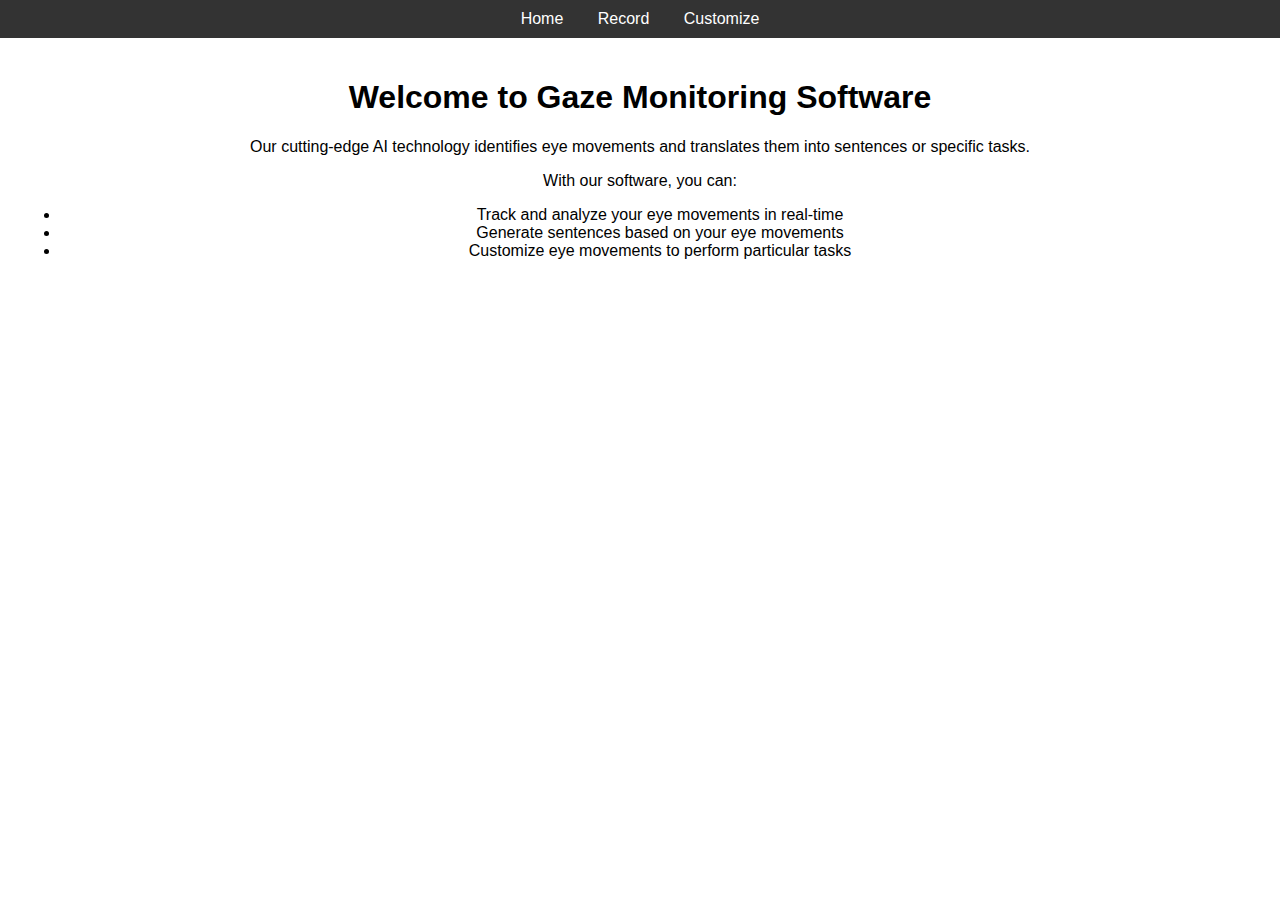
<file: gaze-monitoring/index.html>
<!DOCTYPE html>
<html lang="en">
<head>
    <meta charset="UTF-8">
    <meta name="viewport" content="width=device-width, initial-scale=1.0">
    <title>Gaze Monitoring Software</title>
    <link rel="stylesheet" href="styles.css">
</head>
<body>
    <header>
        <nav>
            <ul>
                <li><a href="index.html">Home</a></li>
                <li><a href="record.html">Record</a></li>
                <li><a href="customize.html">Customize</a></li>
            </ul>
        </nav>
    </header>
    <main>
        <h1>Welcome to Gaze Monitoring Software</h1>
        <p>Our cutting-edge AI technology identifies eye movements and translates them into sentences or specific tasks.</p>
        <p>With our software, you can:</p>
        <ul>
            <li>Track and analyze your eye movements in real-time</li>
            <li>Generate sentences based on your eye movements</li>
            <li>Customize eye movements to perform particular tasks</li>
        </ul>
    </main>
    <script src="script.js"></script>
</body>
</html>
</file>
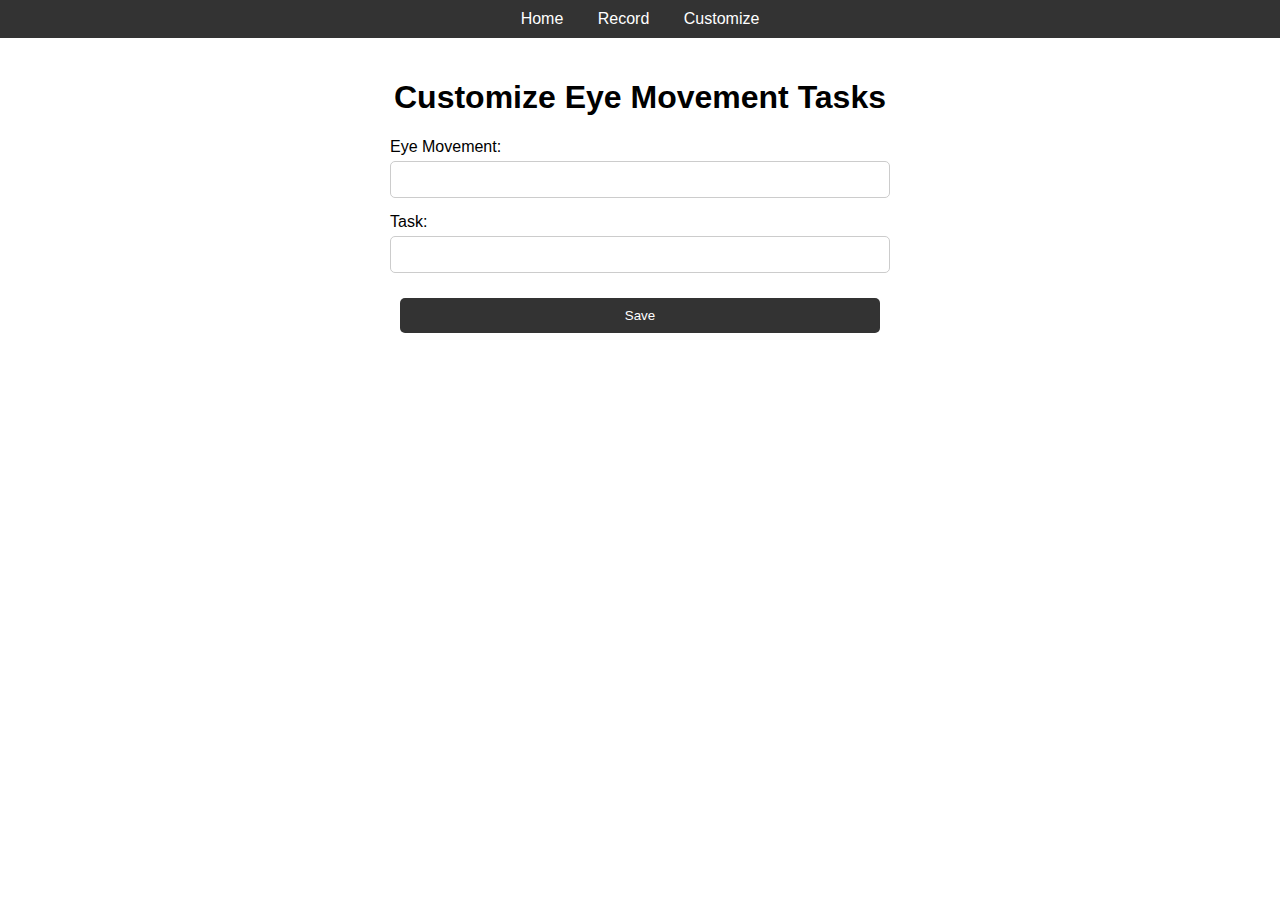
<file: gaze-monitoring/customize.html>
<!DOCTYPE html>
<html lang="en">
<head>
    <meta charset="UTF-8">
    <meta name="viewport" content="width=device-width, initial-scale=1.0">
    <title>Gaze Monitoring Software - Customize</title>
    <link rel="stylesheet" href="styles.css">
</head>
<body>
    <header>
        <nav>
            <ul>
                <li><a href="index.html">Home</a></li>
                <li><a href="record.html">Record</a></li>
                <li><a href="customize.html">Customize</a></li>
            </ul>
        </nav>
    </header>
    <main>
        <h1>Customize Eye Movement Tasks</h1>
        <form id="customize-form">
            <label for="movement">Eye Movement:</label>
            <input type="text" id="movement" name="movement" required>
            
            <label for="task">Task:</label>
            <input type="text" id="task" name="task" required>
            
            <button type="submit">Save</button>
        </form>
    </main>
    <script src="script.js"></script>
</body>
</html>
</file>
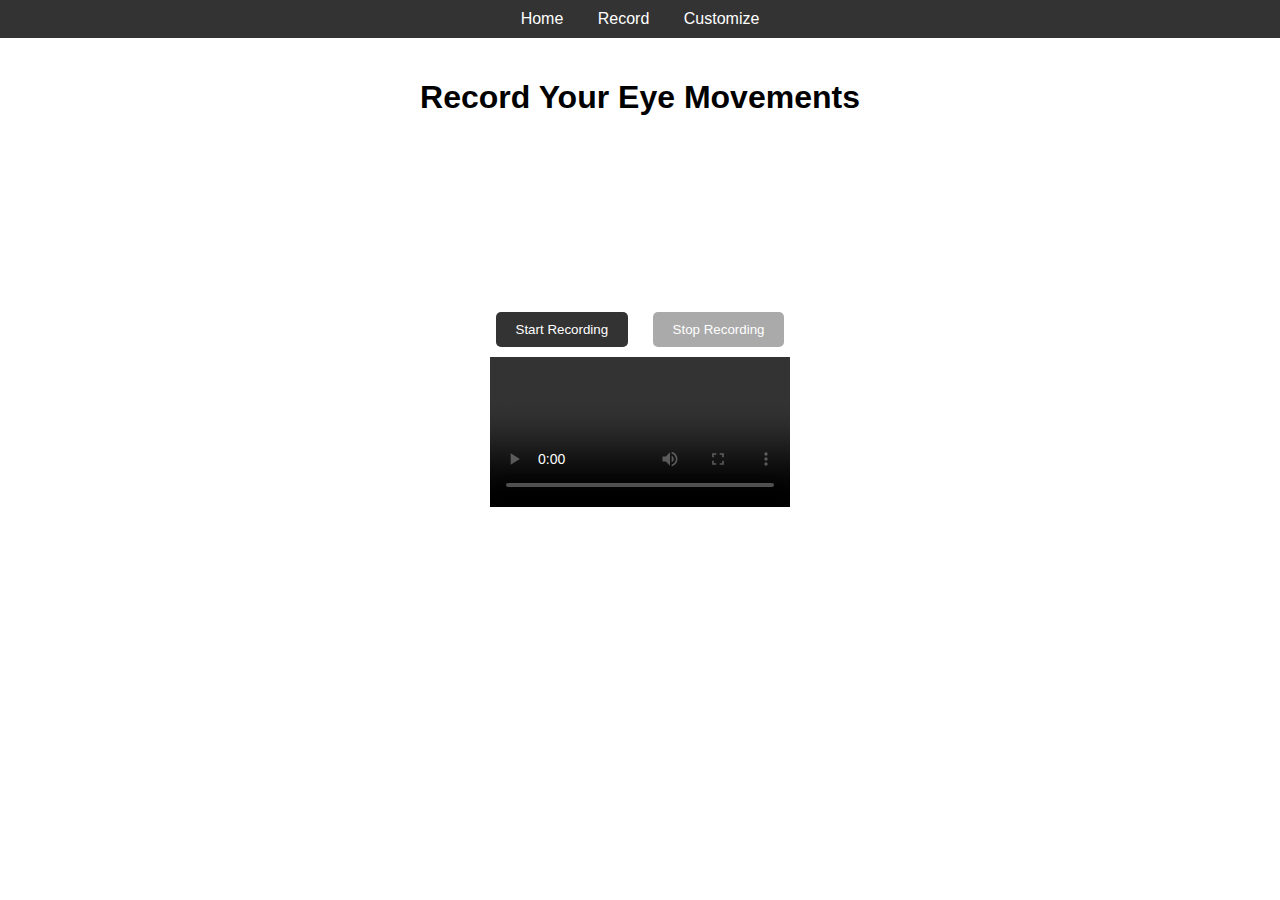
<file: gaze-monitoring/record.html>
<!DOCTYPE html>
<html lang="en">
<head>
    <meta charset="UTF-8">
    <meta name="viewport" content="width=device-width, initial-scale=1.0">
    <title>Gaze Monitoring Software - Record</title>
    <link rel="stylesheet" href="styles.css">
</head>
<body>
    <header>
        <nav>
            <ul>
                <li><a href="index.html">Home</a></li>
                <li><a href="record.html">Record</a></li>
                <li><a href="customize.html">Customize</a></li>
            </ul>
        </nav>
    </header>
    <main>
        <h1>Record Your Eye Movements</h1>
        <video id="video" autoplay></video>
        <div>
            <button id="start-recording">Start Recording</button>
            <button id="stop-recording" disabled>Stop Recording</button>
        </div>
        <video id="recorded-video" controls></video>
    </main>
    <script src="script.js"></script>
</body>
</html>
</file>
<file: gaze-monitoring/styles.css>
body {
    font-family: Arial, sans-serif;
    margin: 0;
    padding: 0;
}

header {
    background-color: #333;
    color: #fff;
    padding: 10px 0;
}

nav ul {
    list-style-type: none;
    margin: 0;
    padding: 0;
    text-align: center;
}

nav ul li {
    display: inline;
    margin: 0 15px;
}

nav ul li a {
    color: #fff;
    text-decoration: none;
}

main {
    padding: 20px;
    text-align: center;
}

form {
    max-width: 500px;
    margin: 0 auto;
    display: flex;
    flex-direction: column;
}

form label {
    margin-bottom: 5px;
    text-align: left;
}

form input, form textarea {
    margin-bottom: 15px;
    padding: 10px;
    border: 1px solid #ccc;
    border-radius: 5px;
}

form button {
    padding: 10px;
    background-color: #333;
    color: #fff;
    border: none;
    border-radius: 5px;
    cursor: pointer;
}

form button:hover {
    background-color: #555;
}

video {
    max-width: 100%;
    height: auto;
    margin-bottom: 10px;
}

button {
    padding: 10px 20px;
    margin: 10px;
    background-color: #333;
    color: #fff;
    border: none;
    border-radius: 5px;
    cursor: pointer;
}

button:disabled {
    background-color: #aaa;
}
</file>
